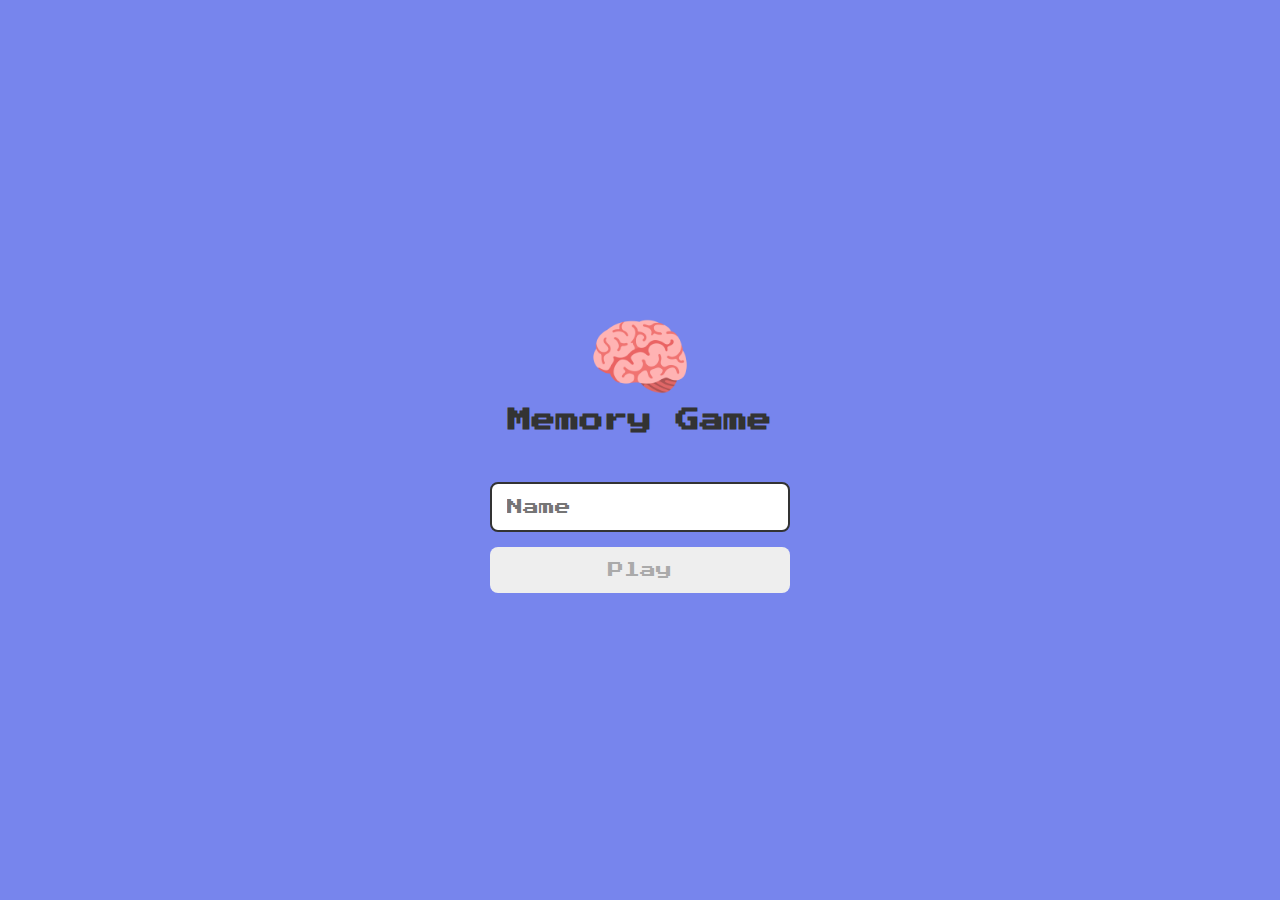
<file: index.html>
<!DOCTYPE html>
<html lang="pt-br">
<head>
    <meta charset="UTF-8">
    <meta http-equiv="X-UA-Compatible" content="IE=edge">
    <meta name="viewport" content="width=device-width, initial-scale=1.0">

    <!-- Arquivo css para resetar todos os estilos padrões das páginas -->
    <link rel="stylesheet" href="./css/reset.css">

    <link rel="stylesheet" href="./css/login.css">

    <title>Memory Game</title>
</head>
<body>
    
    <form class="login-form"> 

        <div class="login-header">
            <img src="./images/brain.png" alt="brain-icon">
            <h1>Memory Game</h1>
        </div>

        <input type="text" placeholder="Name" class="login-input">
        <button type="submit" class="login-button" disabled>Play</button>
    </form>

    <script src="./js/login.js"></script>
</body>
</html>
</file>
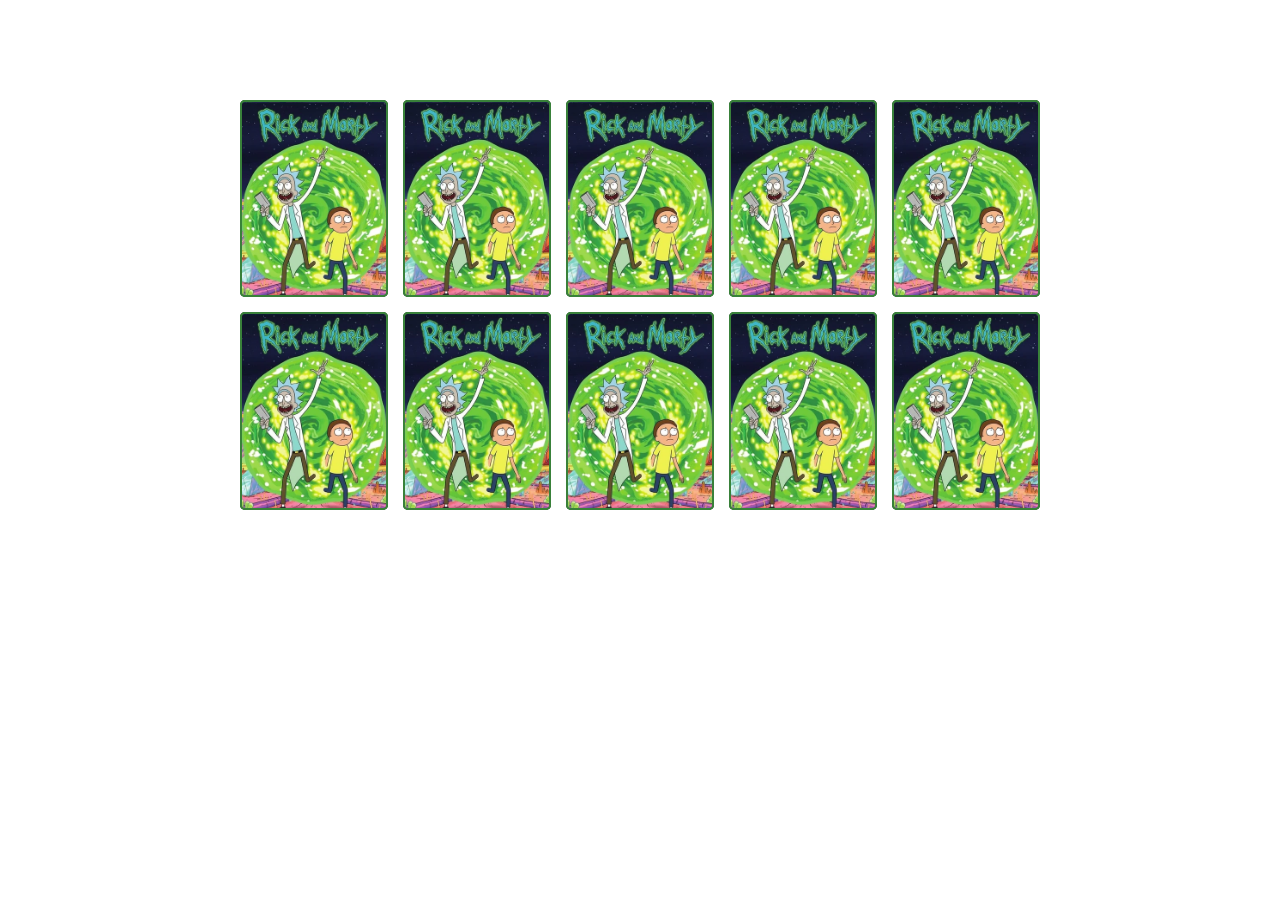
<file: pages/game.html>
<!DOCTYPE html>
<html lang="pt-br">
<head>
    <meta charset="UTF-8">
    <meta http-equiv="X-UA-Compatible" content="IE=edge">
    <meta name="viewport" content="width=device-width, initial-scale=1.0">

    <link rel="stylesheet" href="../css/reset.css">
    <link rel="stylesheet" href="../css/game.css">

    <title>Memory Game</title>
</head>
<body>

    <div class="grid"></div>

    <script src="../js/game.js"></script>

</body>
</html>
</file>
<file: css/login.css>
/* Estilos do fomulario */
.login-form {
    align-items: center;
    display: flex;
    flex-direction: column;
    height: 100vh;
    justify-content: center;
    background-color: rgba(80, 98, 232, 0.777);
}

/* Estilos do header */
.login-header {
    display:flex;
    align-items: center;
    flex-direction: column;
    justify-content: center;
    margin-bottom: 50px;
}

.login-header img {
    width: 100px;
}

.login-header h1 {
    color: #333;
    font-size: 1.5em;
}

/* Estilos do input */
.login-input {
    border: 2px solid #333;
    border-radius: 8px;
    color: #333;
    font-size: 1em;
    margin-bottom: 15px;
    width: 100%;
    max-width: 300px;
    outline: none;
    padding: 15px;
}

/* Estilos do button */
.login-button {
    background-color: #ee6656;
    padding: 15px;
    border-radius: 8px;
    color: #ffff;
    cursor: pointer;
    font-size: 1em;
    width: 100%;
    max-width: 300px;
}

/* Quando o botão estiver desabilitado */
.login-button:disabled {
    background-color: #eee;
    color: #aaa;
    cursor: auto;
}
</file>
<file: css/game.css>
.grid {
    display: grid;
    width: 100%;
    max-width: 800px;
    grid-template-columns: repeat(5, 1fr);
    gap: 15px;
    margin: 100px auto;
}

.card {    
    aspect-ratio: 3/4;
    width: 100%;
    background-color: #333;
    border-radius: 5px;
    position: relative;
    transition: all 600ms ease;
    transform-style: preserve-3d;
}

.face {
    width: 100%;
    height: 100%;   
    position: absolute;
    background-size: cover;
    background-position: center;
    border: 2px solid #39813a;
    border-radius: 5px;
}

.front {
    transform: rotateY(180deg);
}

.back {
    background-image: url('../images/back.png');
    backface-visibility: hidden;
}   

.card:hover {
    transform: rotateY(180deg);
}
</file>
